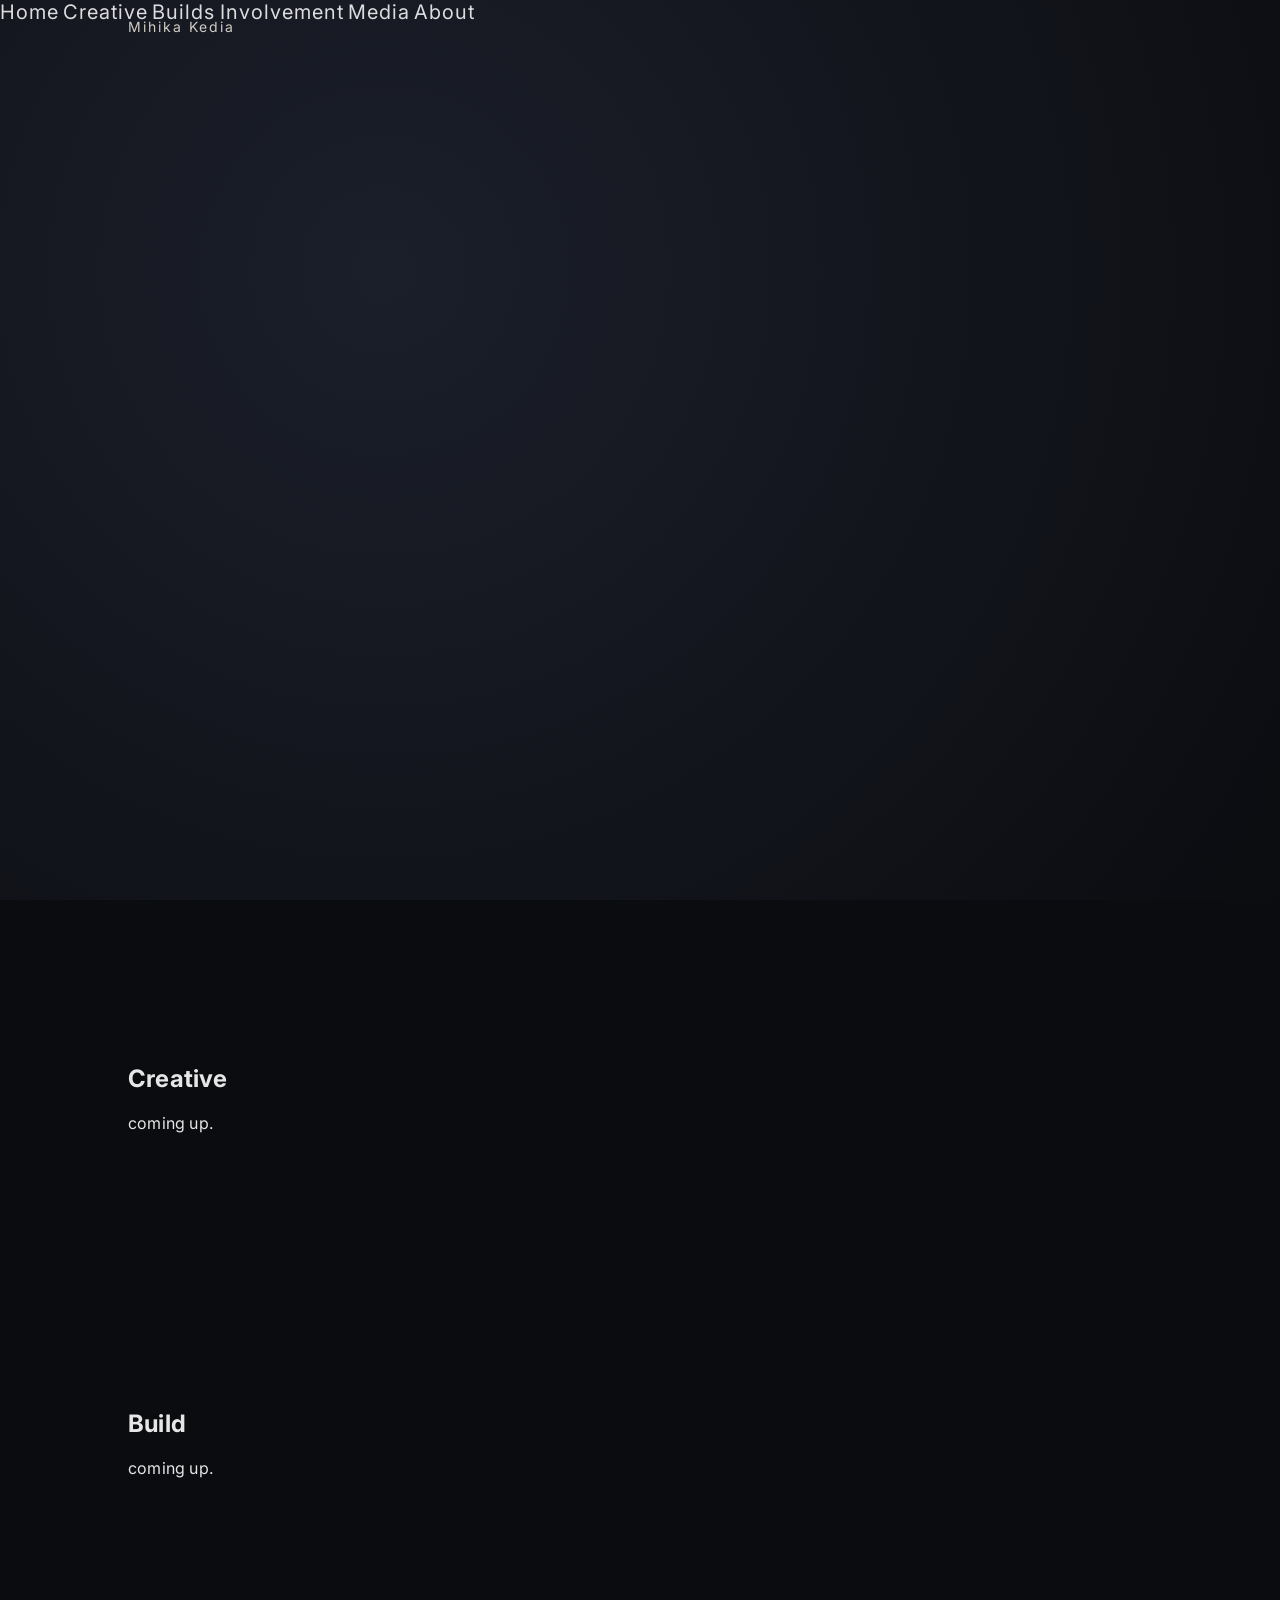
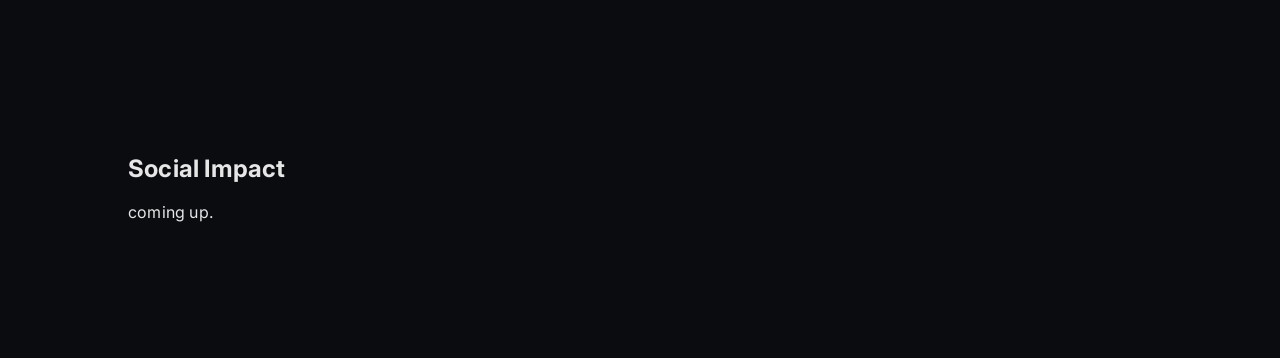
<file: index.html>
<!DOCTYPE html>
<html lang="en">
<head>
  <meta charset="UTF-8" />
  <meta name="viewport" content="width=device-width, initial-scale=1.0"/>
  <title>Mihika Kedia</title>
    <link rel="preconnect" href="https://fonts.googleapis.com">
    <link rel="preconnect" href="https://fonts.gstatic.com" crossorigin>
    <link href="https://fonts.googleapis.com/css2?family=Inter:wght@300;400;500;600&display=swap" rel="stylesheet">

  <link rel="stylesheet" href="style.css">
</head>

<body>

  <!-- Background layer -->
  <div class="bg"></div>
  <div class="grain"></div>

  <!-- Top bar -->
  <header class="topbar">
    <div class="logo">Mihika Kedia</div>
    <button class="menu-btn" onclick="toggleMenu()">menu</button>
  </header>

  <!-- Menu overlay -->
  <div id="menu" class="menu">
    <a href="#">Home</a>
    <a href="creative.html">Creative</a>
    <a href="build.html">Builds</a>
    <a href="involvement.html">Involvement</a>
    <a href="media.html">Media</a>
    <a href="about.html">About</a>
  </div>

  <!-- Main scroll content -->
  <main>

    <section class="hero">
      <p>The future is bulletproof. The aftermath is secondary.</p>
    </section>

    <section class="block">
      <h2>Creative</h2>
      <p>coming up.</p>
    </section>

    <section class="block">
      <h2>Build</h2>
      <p>coming up.</p>
    </section>

    <section class="block">
      <h2>Social Impact</h2>
      <p>coming up.</p>
    </section>

  </main>

  <script src="script.js"></script>
</body>
</html>
</file>
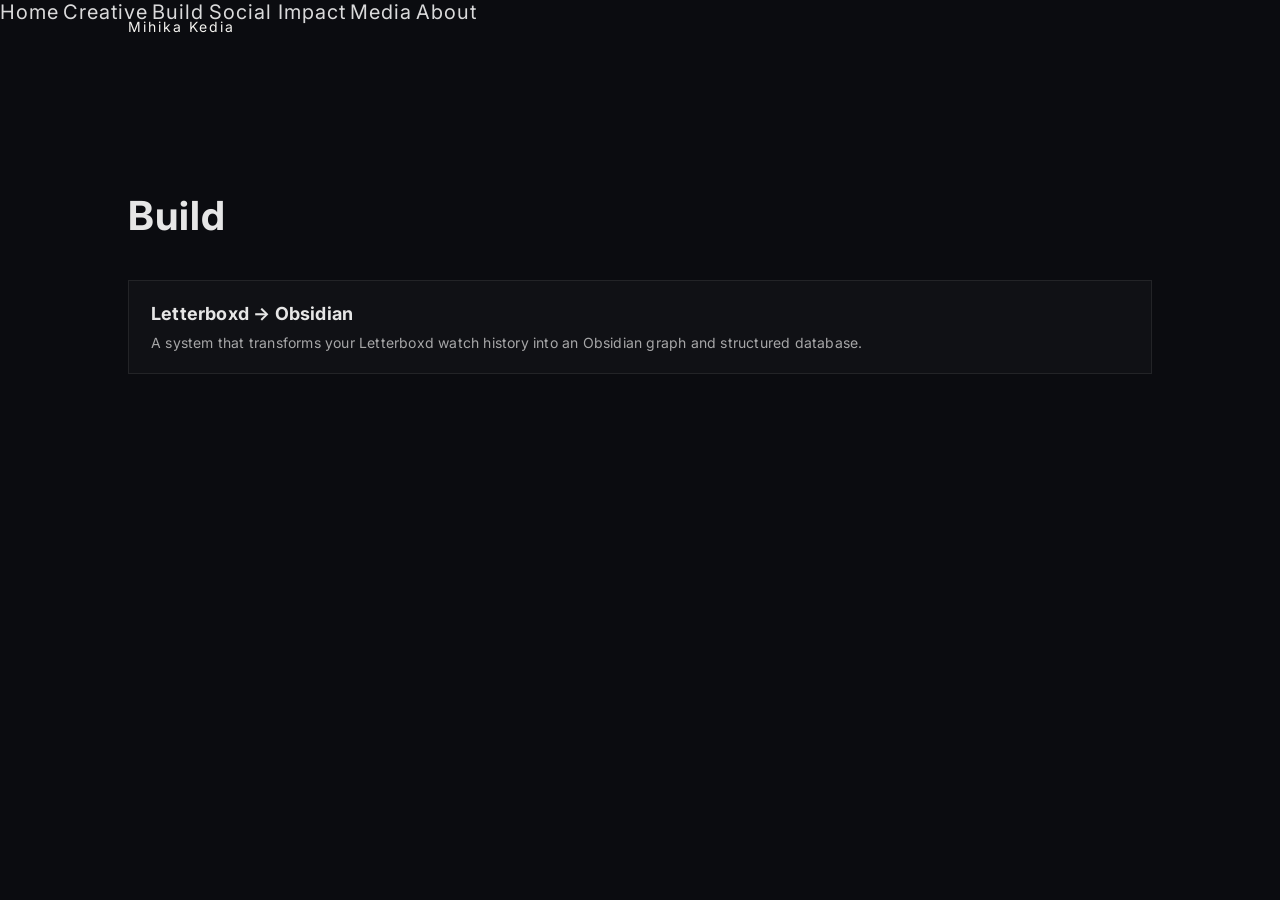
<file: build.html>
<html lang="en">
<head>
  <meta charset="UTF-8">
  <title>Build</title>

  <link rel="preconnect" href="https://fonts.googleapis.com">
  <link rel="preconnect" href="https://fonts.gstatic.com" crossorigin>
  <link href="https://fonts.googleapis.com/css2?family=Inter:wght@300;400;500;600&display=swap" rel="stylesheet">

  <link rel="stylesheet" href="style.css">
</head>

<body>

  <header class="topbar">
    <div class="logo"><a href="index.html" style="color:white;text-decoration:none;">Mihika Kedia</a></div>
    <button class="menu-btn" onclick="toggleMenu()">menu</button>
  </header>

  <div id="menu" class="menu">
    <a href="index.html">Home</a>
    <a href="creative.html">Creative</a>
    <a href="build.html">Build</a>
    <a href="involvement.html">Social Impact</a>
    <a href="media.html">Media</a>
    <a href="about.html">About</a>
  </div>

  <main class="projects-page">

    <h1 class="page-title">Build</h1>

    <div class="grid">

      <a class="card" href="lb2obsd.html">
        <h2>Letterboxd → Obsidian</h2>
        <p>A system that transforms your Letterboxd watch history into an Obsidian graph and structured database.</p>
      </a>

    </div>

  </main>

  <script src="script.js"></script>
</body>
</html>
</file>
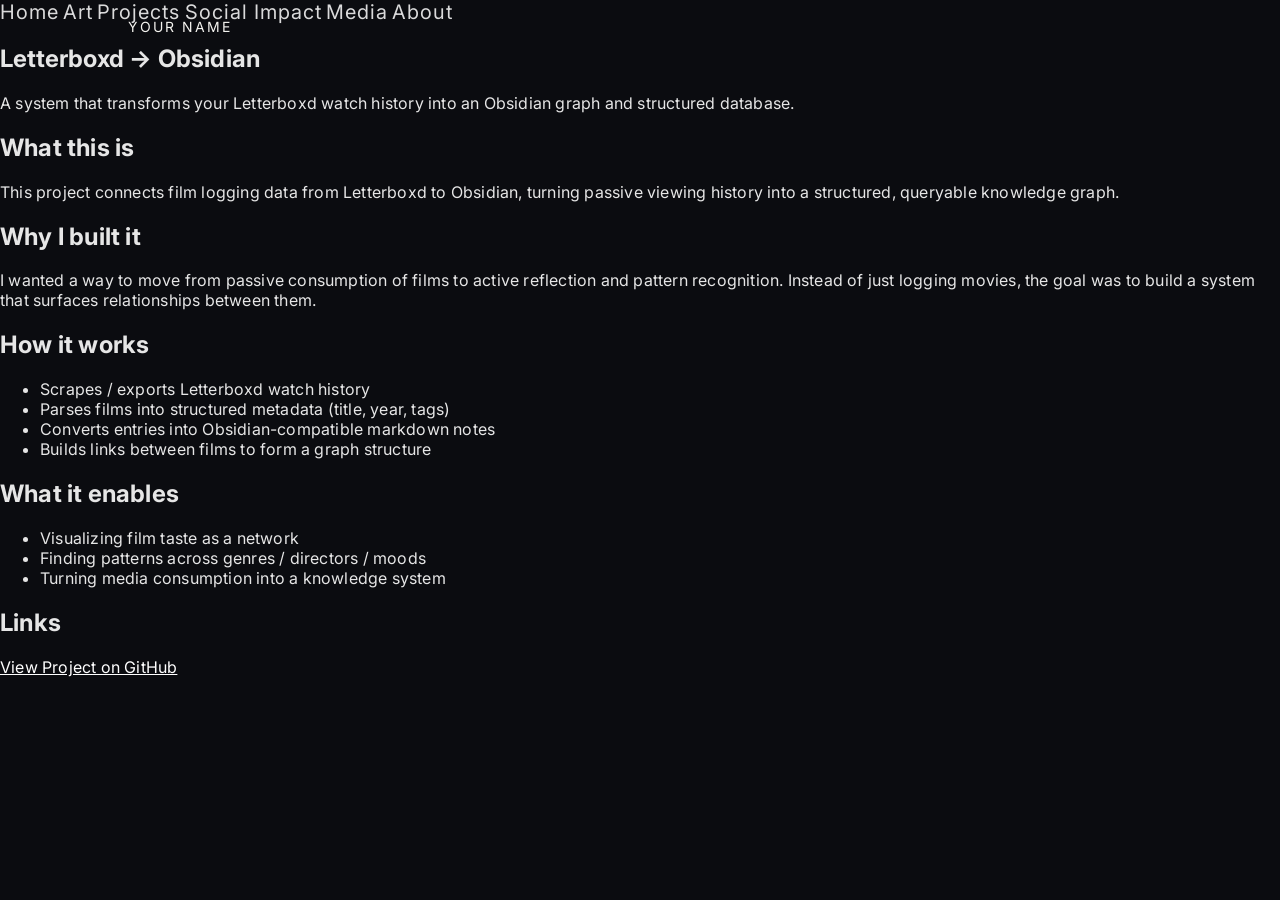
<file: lb2obsd.html>
<!DOCTYPE html>
<html lang="en">
<head>
  <meta charset="UTF-8">
  <title>Letterboxd → Obsidian</title>

  <link rel="preconnect" href="https://fonts.googleapis.com">
  <link rel="preconnect" href="https://fonts.gstatic.com" crossorigin>
  <link href="https://fonts.googleapis.com/css2?family=Inter:wght@300;400;500;600&display=swap" rel="stylesheet">

  <link rel="stylesheet" href="style.css">
</head>

<body>

  <!-- Top bar -->
  <header class="topbar">
    <div class="logo"><a href="index.html" style="color:white;text-decoration:none;">YOUR NAME</a></div>
    <button class="menu-btn" onclick="toggleMenu()">menu</button>
  </header>

  <!-- Menu -->
  <div id="menu" class="menu">
    <a href="index.html">Home</a>
    <a href="art.html">Art</a>
    <a href="projects.html">Projects</a>
    <a href="impact.html">Social Impact</a>
    <a href="media.html">Media</a>
    <a href="about.html">About</a>
  </div>

  <main class="case">

    <!-- Hero -->
    <section class="case-hero">
      <h1>Letterboxd → Obsidian</h1>
      <p>
        A system that transforms your Letterboxd watch history into an Obsidian graph and structured database.
      </p>
    </section>

    <!-- What it is -->
    <section class="case-block">
      <h2>What this is</h2>
      <p>
        This project connects film logging data from Letterboxd to Obsidian,
        turning passive viewing history into a structured, queryable knowledge graph.
      </p>
    </section>

    <!-- Why I built it -->
    <section class="case-block">
      <h2>Why I built it</h2>
      <p>
        I wanted a way to move from passive consumption of films to active reflection and pattern recognition.
        Instead of just logging movies, the goal was to build a system that surfaces relationships between them.
      </p>
    </section>

    <!-- How it works -->
    <section class="case-block">
      <h2>How it works</h2>
      <ul>
        <li>Scrapes / exports Letterboxd watch history</li>
        <li>Parses films into structured metadata (title, year, tags)</li>
        <li>Converts entries into Obsidian-compatible markdown notes</li>
        <li>Builds links between films to form a graph structure</li>
      </ul>
    </section>

    <!-- Impact -->
    <section class="case-block">
      <h2>What it enables</h2>
      <ul>
        <li>Visualizing film taste as a network</li>
        <li>Finding patterns across genres / directors / moods</li>
        <li>Turning media consumption into a knowledge system</li>
      </ul>
    </section>

    <!-- Links -->
    <section class="case-block">
      <h2>Links</h2>
      <p>
        <a href="https://github.com/mkedia0/kedm" target="_blank" style="color:white;">
          View Project on GitHub
        </a>
      </p>
    </section>

  </main>

  <script src="script.js"></script>
</body>
</html>
</file>
<file: style.css>
:root {
  --bg: #0b0c10;
  --text: #e6e6e6;
  --muted: rgba(230,230,230,0.7);
  --line: rgba(255,255,255,0.08);
  --accent: rgba(255,255,255,0.12);

  --pad-x: 10%;
  --section: 120px;
}
/* Base */
body {
  margin: 0;
  font-family: "Inter", sans-serif;
  background: var(--bg);
  color: var(--text);
  overflow-x: hidden;
  letter-spacing: 0.2px;
}

/* Subtle animated background */
.bg {
  position: fixed;
  inset: 0;
  background: radial-gradient(circle at 30% 30%, #1b1f2a, var(--bg));
  animation: drift 22s ease-in-out infinite alternate;
  z-index: -2;
}

@keyframes drift {
  from { transform: scale(1); }
  to { transform: scale(1.08); }
}

/* Grain overlay (cinematic texture) */
.grain {
  position: fixed;
  inset: 0;
  background-image: url("https://grainy-gradients.vercel.app/noise.svg");
  opacity: 0.08;
  z-index: -1;
  pointer-events: none;
}

/* Top bar */
.topbar {
  position: fixed;
  top: 0;
  width: 100%;
  display: flex;
  justify-content: space-between;
  padding: 18px var(--pad-x);
  mix-blend-mode: difference;
  z-index: 10;
}

.logo {
  font-size: 14px;
  letter-spacing: 2px;
}

.menu-btn {
  background: none;
  border: none;
  color: white;
  font-size: 14px;
  cursor: pointer;
}

/* Menu overlay */
.menu a {
  color: white;
  text-decoration: none;
  font-size: 16px;
  letter-spacing: 1.5px;
  opacity: 0.85;
  transition: opacity 0.3s ease;
}

.menu a:hover {
  opacity: 1;
}

.menu.show {
  opacity: 1;
  pointer-events: auto;
}

.menu a {
  color: white;
  text-decoration: none;
  font-size: 20px;
  letter-spacing: 1px;
}

/* Hero */
.hero {
  height: 100vh;
  display: flex;
  flex-direction: column;
  justify-content: center;
  padding: 0 var(--pad-x);
}

.hero h1 {
  font-size: 42px;
  margin: 0;
  opacity: 0;
  animation: fadeIn 2s ease forwards;
}

.hero p {
  opacity: 0;
  animation: fadeIn 2s ease 0.6s forwards;
}

.block {
  padding: var(--section) var(--pad-x);
  opacity: 0;
  transform: translateY(50px);
  transition: all 1.2s ease;
  max-width: 750px;
}

.block.visible {
  opacity: 1;
  transform: translateY(0);
}



.projects-page {
  padding: 140px var(--pad-x) 80px;
}

.page-title {
  font-size: 40px;
  margin-bottom: 40px;
  letter-spacing: 1px;
}

.grid {
  display: grid;
  grid-template-columns: repeat(auto-fit, minmax(260px, 1fr));
  gap: 20px;
}

/* Project cards */
.card {
  display: block;
  padding: 22px;
  border: 1px solid var(--line);
  background: rgba(255,255,255,0.02);
  text-decoration: none;
  color: var(--text);

  transition: transform 0.35s ease, background 0.35s ease, border 0.35s ease;
}

.card:hover {
  transform: translateY(-6px);
  background: rgba(255,255,255,0.04);
  border: 1px solid var(--accent);
}

.card h2 {
  margin: 0 0 10px;
  font-size: 18px;
}

.card p {
  margin: 0;
  font-size: 14px;
  opacity: 0.7;
}
</file>
